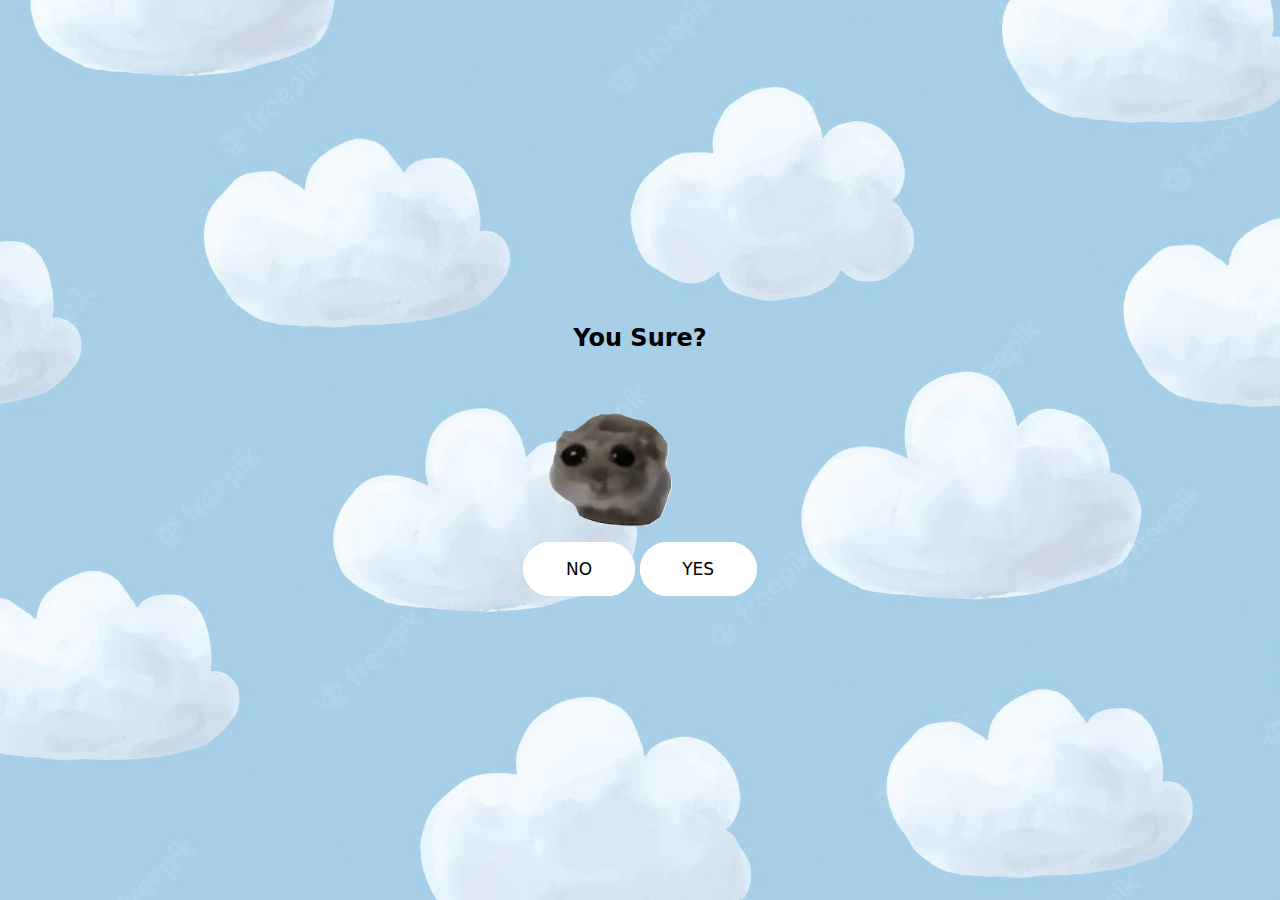
<file: nopage.html>
<!DOCTYPE html>
<html lang="en">

<head>
    <meta charset="UTF-8">
    <meta name="viewport" content="width=device-width, initial-scale=1.0">
    <link rel="stylesheet" href="style.css">
    <title>Document</title>
</head>

<body>
    <div>
        <h2 style="text-align: center;">You Sure?</h2>
        <img style="display: flex; justify-content: center;" src="images.png" width="170" alt="">
        <div style="text-align: center;">
            <button class="btn">
                <span> <a href="yespage.html"> NO </a> </span>
            </button>
            <button class="btn" id="evil-button">
                <span> YES </span>
            </button>
        </div>
    </div>
</body>
<script src="script.js"></script>

</html>
</file>
<file: style.css>
* {
    font-family: system-ui, -apple-system, BlinkMacSystemFont, 'Segoe UI', Roboto, Oxygen, Ubuntu, Cantarell, 'Open Sans', 'Helvetica Neue', sans-serif;
}

a {
    text-decoration: none;
    color: initial;
}

body {
    background-image: url(ezgif.com-gif-maker.jpg);
    background-repeat: repeat;
    background-size: cover;

    margin: 0;
    padding: 0 20px;
    display: flex;
    justify-content: center;
    align-items: center;
    height: 100vh;
}

/* From Uiverse.io by Voxybuns */

/* From Uiverse.io by cssbuttons-io */
.btn {
    position: relative;
    font-size: 17px;
    text-transform: uppercase;
    text-decoration: none;
    padding: 1em 2.5em;
    display: inline-block;
    cursor: pointer;
    border-radius: 6em;
    transition: all 0.2s;
    border: none;
    font-family: inherit;
    font-weight: 500;
    color: black;
    background-color: white;
}

.btn:hover {
    transform: translateY(-3px);
    box-shadow: 0 10px 20px rgba(0, 0, 0, 0.2);
}

.btn:active {
    transform: translateY(-1px);
    box-shadow: 0 5px 10px rgba(0, 0, 0, 0.2);
}

.btn::after {
    content: "";
    display: inline-block;
    height: 100%;
    width: 100%;
    border-radius: 100px;
    position: absolute;
    top: 0;
    left: 0;
    z-index: -1;
    transition: all 0.4s;
}

.btn::after {
    background-color: #fff;
}

.btn:hover::after {
    transform: scaleX(1.4) scaleY(1.6);
    opacity: 0;
}


@media (max-width: 480px) {
    body {
        background-image: url(d17638507683c72e380acdfa5837abe9.jpg);
    }
}
</file>
